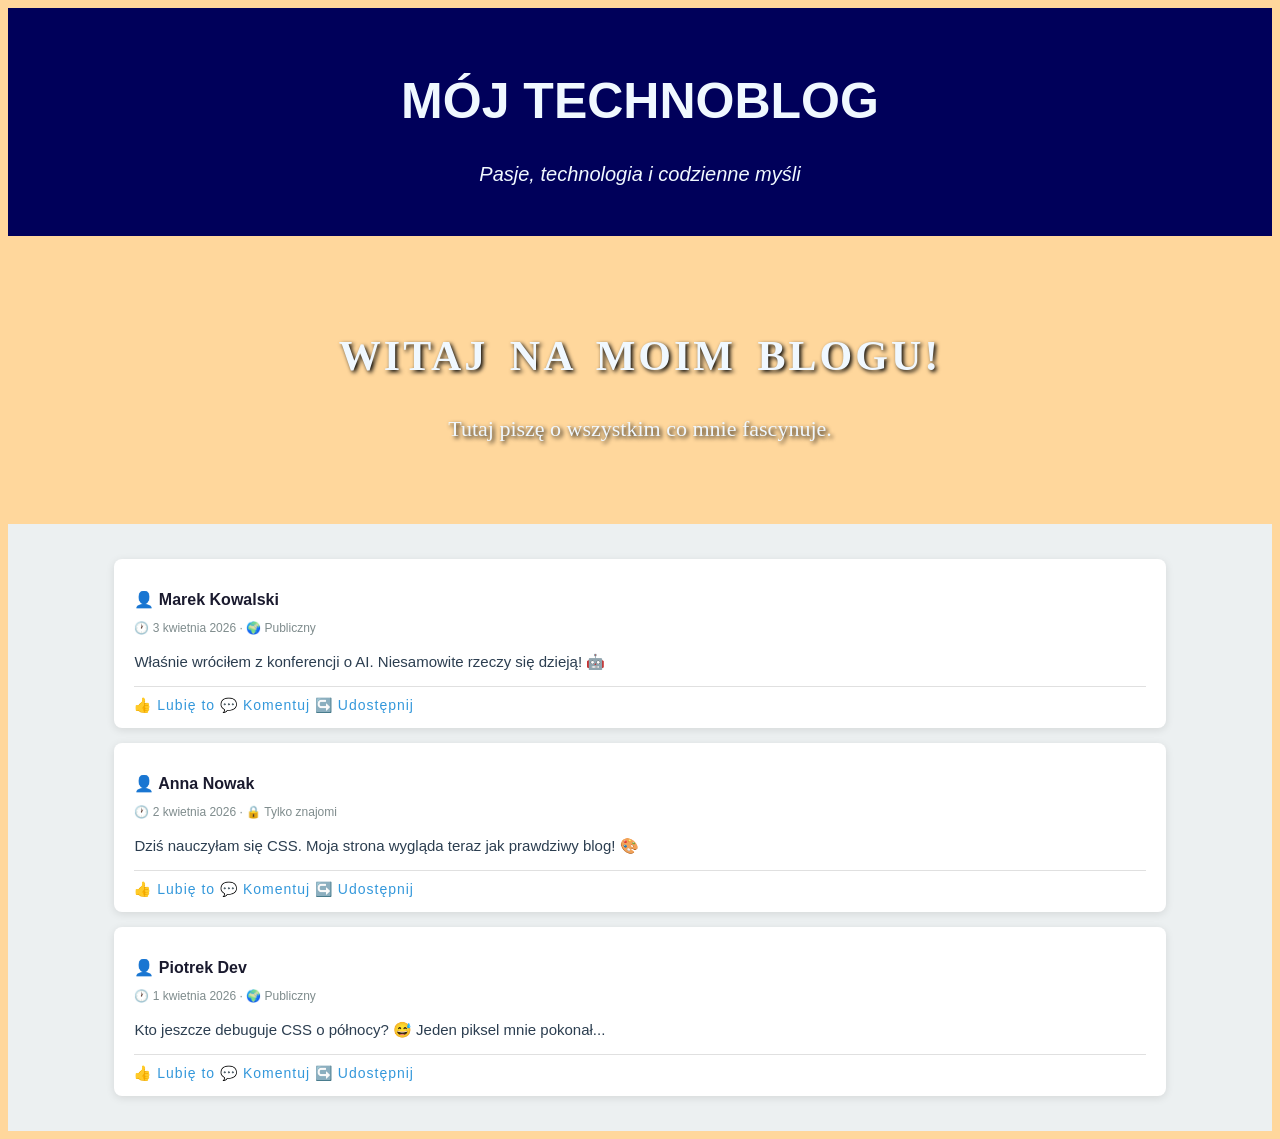
<file: lekcia2/index.html>
<!DOCTYPE html>
<html lang="pl">
<head>
    <meta charset="UTF-8">
    <title>Mój Blog</title>
    <!-- Tutaj importujemy style -->
     <link rel="stylesheet" href="style.css">
</head>
<body>

    <div id="naglowek">
        <h1>Mój Technoblog</h1>
        <p>Pasje, technologia i codzienne myśli</p>
    </div>

    <div id="baner">
        <h2>Witaj na moim blogu!</h2>
        <p>Tutaj piszę o wszystkim co mnie fascynuje.</p>
    </div>

    <div id="tresc">
        <div class="wpis">
            <p class="autor">👤 Marek Kowalski</p>
            <p class="data">🕐 3 kwietnia 2026 · 🌍 Publiczny</p>
            <p class="tekst">Właśnie wróciłem z konferencji o AI. Niesamowite rzeczy się dzieją! 🤖</p>
            <div class="reakcje">👍 Lubię to  💬 Komentuj  ↪️ Udostępnij</div>
        </div>
        <div class="wpis">
            <p class="autor">👤 Anna Nowak</p>
            <p class="data">🕐 2 kwietnia 2026 · 🔒 Tylko znajomi</p>
            <p class="tekst">Dziś nauczyłam się CSS. Moja strona wygląda teraz jak prawdziwy blog! 🎨</p>
            <div class="reakcje">👍 Lubię to  💬 Komentuj  ↪️ Udostępnij</div>
        </div>
        <div class="wpis">
            <p class="autor">👤 Piotrek Dev</p>
            <p class="data">🕐 1 kwietnia 2026 · 🌍 Publiczny</p>
            <p class="tekst">Kto jeszcze debuguje CSS o północy? 😅 Jeden piksel mnie pokonał...</p>
            <div class="reakcje">👍 Lubię to  💬 Komentuj  ↪️ Udostępnij</div>
        </div>
    </div>

</body>
</html>
</file>
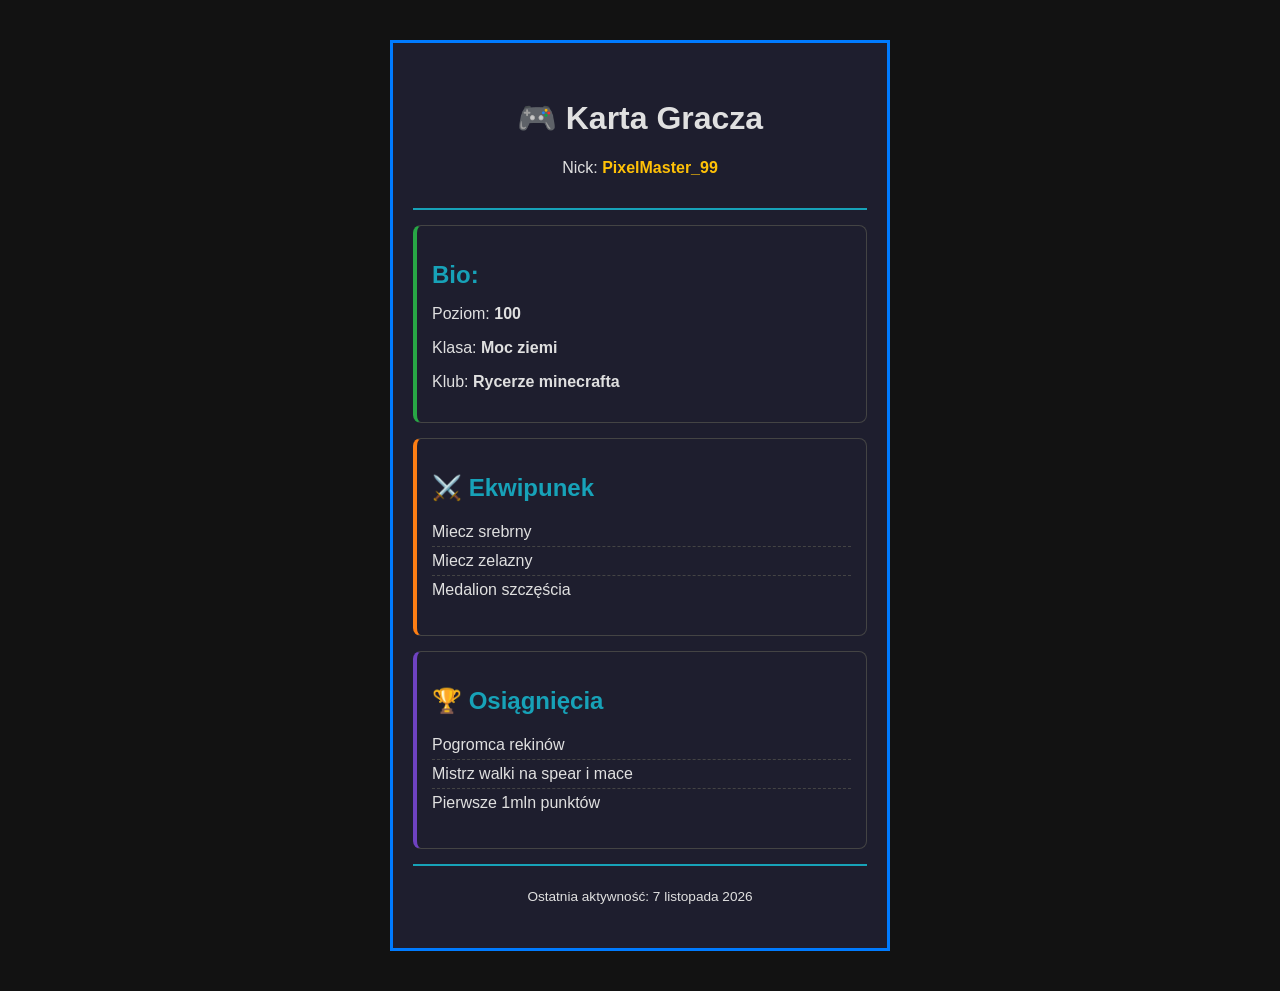
<file: lekcia3/index.html>
<!DOCTYPE html>
<html lang="pl">
<head>
  <meta charset="UTF-8">
  <meta name="viewport" content="width=device-width, initial-scale=1.0">
  <title>Karta Gracza</title>
  <link rel="stylesheet" href="style.css">
</head>
<body>
 
<main class="player-card">
<header class="card-header">
  <h1>🎮 Karta Gracza</h1>
  <p>Nick: <span class="highlight">
  PixelMaster_99</span></p>
</header>

<section class="card-section bio">
  <h2> Bio:</h2>
  <p>Poziom: <strong>100</strong></p>
  <p>Klasa: <strong>Moc ziemi</strong></p>
  <p>Klub: <strong>Rycerze minecrafta</strong></p>
</section>

<section class="card-section equipment">
				<h2>⚔️ Ekwipunek</h2>
				<ul>
					<li>Miecz srebrny</li>
					<li>Miecz zelazny</li>
					<li>Medalion szczęścia</li>
				</ul>
			</section>
  

<section class="card-section achievements">
  <h2>🏆 Osiągnięcia</h2>
  <ul>
    <li>Pogromca rekinów</li>
    <li>Mistrz walki na spear i mace</li>
    <li>Pierwsze 1mln punktów</li>
  </ul>
</section>

<footer class="card-footer">
				<p>
					Ostatnia aktywność:
					<time datetime="2026-11-07">7 listopada 2026</time>
				</p>
			</footer>
</main>
</body>
</html>
</file>
<file: lekcia2/style.css>
body {
    background-color: rgb(255, 215, 156);
    color : rgb(52, 0, 125);
}

#naglowek {
    background-color: rgb(0, 0, 90);
    color:aliceblue;
    text-align: center;
    padding: 30px;
    font-family: "Arial", sans-serif;
}

#naglowek h1 {
    font-size: 50px;
    font-weight: blod;
    text-transform: uppercase;
}

#naglowek p {
    font-size: 20px;
    font-style: italic;
    color:aliceblue;
}

#baner {
    background-image: ("https://picsum.photos/1200/300?random=1");
    background-size: cover;
    background-position: center;
    color:aliceblue;
    text-align: center;
    padding: 60px 20px;
    text-shadow: 2px 2px 4px #000000;

}

#baner h2 {
    font-size: 42px;
    font-weight: bold;
    line-height: 1.2;
    letter-spacing: 3px;
    text-transform: uppercase;
    word-spacing: 8px;
}

#baner p {
    font-size: 22px;
}

/* Sekcja treści */
#tresc {
    width: 100%;                  /* pełna szerokość */
    background-color: #ecf0f1;   /* jasne szare tło */
    padding: 20px 0;
    min-height: 300px;
}

/* Każdy wpis wygląda jak post z Facebooka */
.wpis {
    width: 80%;                   /* 80% szerokości rodzica */
    margin: 15px auto;            /* auto = wyśrodkowanie */
    background-color: #ffffff;
    border-radius: 8px;           /* zaokrąglone rogi */
    padding: 15px 20px;
    box-shadow: 0 2px 8px rgba(0, 0, 0, 0.1);  /* delikatny cień */
    font-family: 'Helvetica', Arial, sans-serif;
}

.wpis .autor {
    font-weight: bold;
    font-size: 16px;
    color: #1a1a2e;
    margin-bottom: 2px;
}

.wpis .data {
    font-size: 12px;
    color: #7f8c8d;
    margin-bottom: 10px;
}

.wpis .tekst {
    font-size: 15px;
    color: #2c3e50;
    line-height: 1.6;             /* komfortowa wysokość linii */
    margin-bottom: 12px;
}

.wpis .reakcje {
    border-top: 1px solid #e0e0e0;
    padding-top: 10px;
    color: #3498db;
    font-size: 14px;
    letter-spacing: 1px;
    cursor: pointer;
}
</file>
<file: lekcia3/style.css>
/* === Reset i zmienne === */
:root {
  --color-primary: #007bff;
  --color-accent: #17a2b8;
  --color-highlight: #ffc107;
  --color-bg: #1e1e2e;
  --color-text: #e0e0e0;
  --color-border: #444;
}

*, *::before, *::after {
  box-sizing: border-box;
}

body {
  margin: 0;
  padding: 0;
  font-family: 'Segoe UI', Tahoma, Geneva, Verdana, sans-serif;
  background-color: #121212;
  color: var(--color-text);
}

/* TODO: stylowanie karty gracza */

.player-card {
  max-width: 500px;
  margin: 40px auto;
  padding: 20px;
  border: 3px solid var(--color-primary);
  background-color: var(--color-bg);
}

.player-card:hover {
  transform: scale(1.01);
}
.card-header {
  padding: 15px;
  margin-bottom: 15px;
  border-bottom: 2px solid var(--color-accent);
  text-align: center;
}
.card-section {
  padding: 15px;
  margin-bottom: 15px;
  border: 1px solid var(--color-border);
  border-radius: 8px;
}
.card-section:hover {
  border-color: var(--color-primary);
  box-shadow: 0 0 10px rgba(0, 123, 255, 0.3);
}
.card-section h2 {
  margin-bottom: 10px;
  color: var(--color-accent);
}
.bio { border-left: 4px solid #28a745; }
.equipment { border-left: 4px solid #fd7e14; }
.achievements { border-left: 4px solid #6f42c1; }
.card-section ul {
  list-style: none;
  padding-left: 0;
}
.card-section li {
  padding: 5px 0;
  border-bottom: 1px dashed var(--color-border);
}
.card-section li:last-child { border-bottom: none; }
.card-section li:hover {
  background-color: rgba(255, 255, 255, 0.05);
  padding-left: 5px;
}
.highlight {
  color: var(--color-highlight);
  font-weight: bold;
}
.card-footer {
  padding: 10px;
  margin-top: 15px;
  border-top: 2px solid var(--color-accent);
  text-align: center;
  font-size: 0.85em;
}
.achievements details {
  margin-top: 10px;
  padding: 10px;
  border: 1px dashed var(--color-border);
  border-radius: 5px;
}
.achievements summary {
  cursor: pointer;
  color: var(--color-accent);
  font-weight: bold;
}
.achievements summary:hover {
  color: var(--color-highlight);
}
</file>
